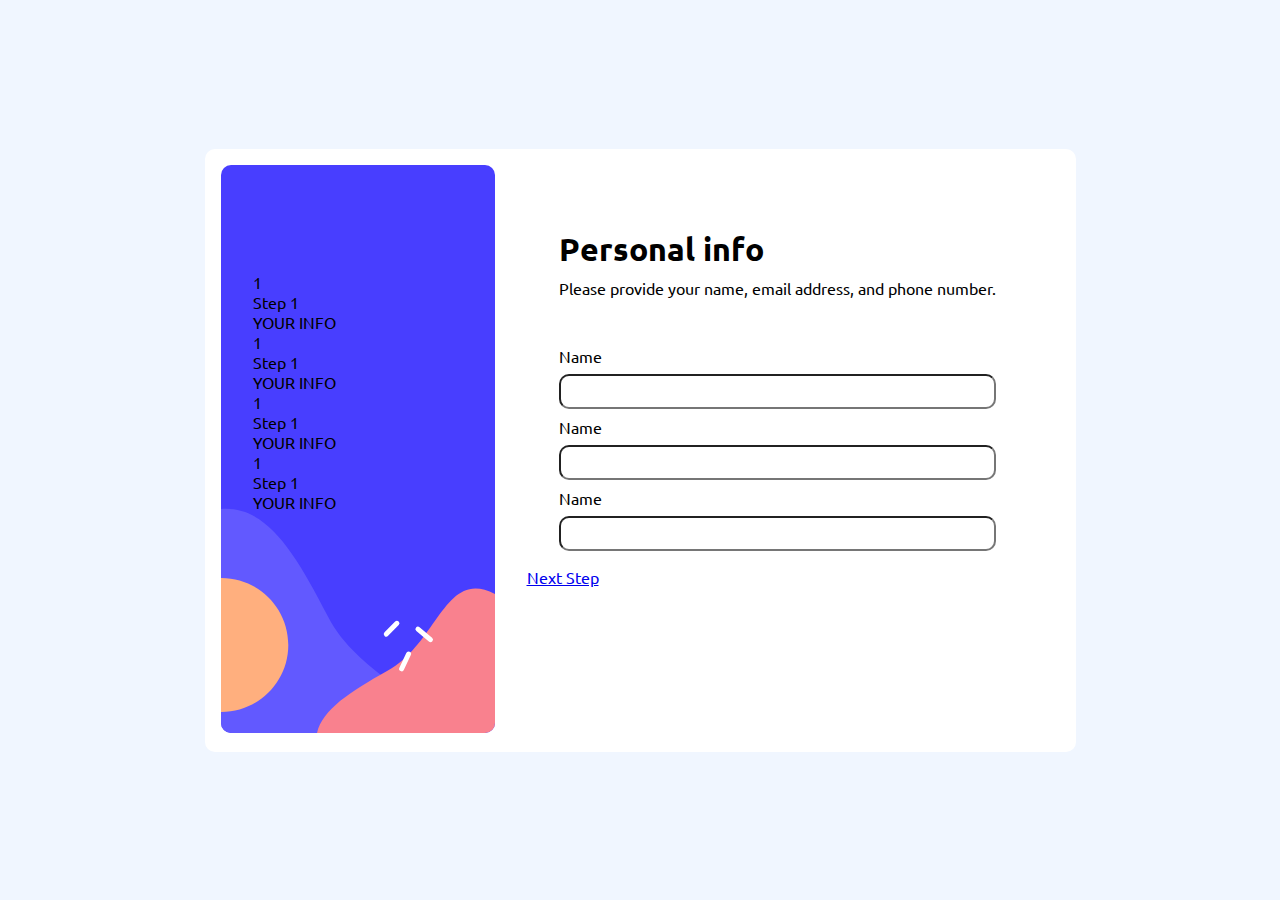
<file: challenge/index.html>
<!DOCTYPE html>
<html lang="en">
<head>
    <meta charset="UTF-8">
    <meta name="viewport" content="width=device-width, initial-scale=1.0">
    <link rel="stylesheet" href="styles.css">
    <title>Document</title>
</head>
<body>
    <div class="container">
        <div class="box">
            <div class="sidebar">
                <svg xmlns="http://www.w3.org/2000/svg" class="sidebar-img" width="274" height="568" fill="none" viewBox="0 0 274 568"><rect width="274" height="568" fill="#483EFF" rx="10"/><mask id="a" width="274" height="568" x="0" y="0" maskUnits="userSpaceOnUse" style="mask-type:alpha"><rect width="274" height="568" fill="#fff" rx="10"/></mask><g mask="url(#a)"><path fill="#6259FF" fill-rule="evenodd" d="M-34.692 543.101C3.247 632.538 168.767 685.017 211.96 612.52c43.194-72.497-66.099-85.653-104.735-160.569-38.635-74.916-68.657-121.674-124.482-104.607-55.824 17.068-55.375 106.32-17.436 195.757Z" clip-rule="evenodd"/><path fill="#F9818E" fill-rule="evenodd" d="M233.095 601.153c60.679-28.278 92.839-143.526 41.875-171.528-50.965-28.003-57.397 47.579-108.059 75.987-50.662 28.408-82.14 50.207-69.044 88.241 13.096 38.034 74.549 35.578 135.228 7.3Z" clip-rule="evenodd"/><path stroke="#fff" stroke-linecap="round" stroke-linejoin="bevel" stroke-width="5" d="m165.305 469.097 10.607-10.806M209.461 474.581l-12.506-10.503M187.56 488.991l-6.908 14.798"/><path fill="#FFAF7E" d="M.305 546.891c37.003 0 67-29.997 67-67s-29.997-67-67-67-67 29.997-67 67 29.997 67 67 67Z"/></g></svg>
                <div class="sidebar-container">
                    <div class="step-one">
                        <div class="number">1</div>
                        <p>Step 1</p>
                        <p>YOUR INFO</p>
                    </div>
                    <div class="step-one">
                        <div class="number">1</div>
                        <p>Step 1</p>
                        <p>YOUR INFO</p>
                    </div>
                    <div class="step-one">
                        <div class="number">1</div>
                        <p>Step 1</p>
                        <p>YOUR INFO</p>
                    </div>
                    <div class="step-one">
                        <div class="number">1</div>
                        <p>Step 1</p>
                        <p>YOUR INFO</p>
                    </div>
                </div>
            </div>
        </div>
        <div class="main">
            <div class="main-heading">
                <h1 class="main-title">Personal info</h1>
                <p class="main-text">Please provide your name, email address, and phone number.</p>
            </div>
            <form class="form">
                <label for="name">Name</label>
                <input type="text" id="input-name" name="name" id="">
                <label for="name">Name</label>
                <input type="text" name="name" id="">
                <label for="name">Name</label>
                <input type="text" name="name" id="">
            </form>
            <div class="btn-group">
                <a href="/challenge/steptwo.html" onclick="setLocalStorage()" >Next Step</a>
            </div>
        </div>
    </div>


    <script src="code.js"></script>
</body>
</html>
</file>
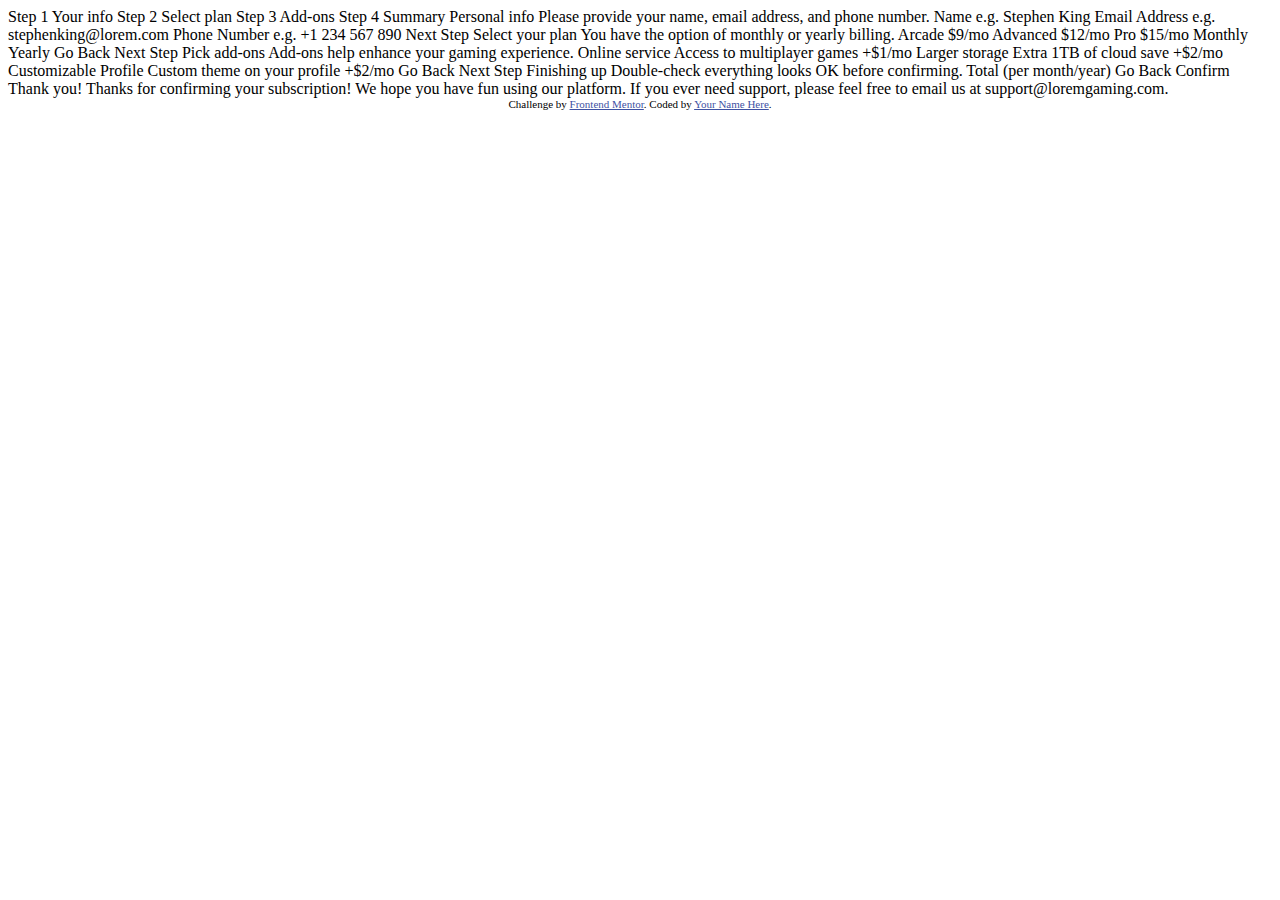
<file: multi-step-form-main/index.html>
<!DOCTYPE html>
<html lang="en">
<head>
  <meta charset="UTF-8">
  <meta name="viewport" content="width=device-width, initial-scale=1.0"> <!-- displays site properly based on user's device -->

  <link rel="icon" type="image/png" sizes="32x32" href="./assets/images/favicon-32x32.png">
  
  <title>Frontend Mentor | Multi-step form</title>

  <!-- Feel free to remove these styles or customise in your own stylesheet 👍 -->
  <style>
    .attribution { font-size: 11px; text-align: center; }
    .attribution a { color: hsl(228, 45%, 44%); }
  </style>
</head>
<body>

  <!-- Sidebar start -->

  Step 1
  Your info

  Step 2
  Select plan

  Step 3
  Add-ons

  Step 4
  Summary

  <!-- Sidebar end -->

  <!-- Step 1 start -->

  Personal info
  Please provide your name, email address, and phone number.

  Name
  e.g. Stephen King

  Email Address
  e.g. stephenking@lorem.com

  Phone Number
  e.g. +1 234 567 890

  Next Step

  <!-- Step 1 end -->

  <!-- Step 2 start -->

  Select your plan
  You have the option of monthly or yearly billing.

  Arcade
  $9/mo

  Advanced
  $12/mo

  Pro
  $15/mo

  Monthly
  Yearly

  Go Back
  Next Step

  <!-- Step 2 end -->

  <!-- Step 3 start -->

  Pick add-ons
  Add-ons help enhance your gaming experience.

  Online service
  Access to multiplayer games
  +$1/mo

  Larger storage
  Extra 1TB of cloud save
  +$2/mo

  Customizable Profile
  Custom theme on your profile
  +$2/mo

  Go Back
  Next Step

  <!-- Step 3 end -->

  <!-- Step 4 start -->

  Finishing up
  Double-check everything looks OK before confirming.

  <!-- Dynamically add subscription and add-on selections here -->

  Total (per month/year)

  Go Back
  Confirm

  <!-- Step 4 end -->

  <!-- Step 5 start -->

  Thank you!

  Thanks for confirming your subscription! We hope you have fun 
  using our platform. If you ever need support, please feel free 
  to email us at support@loremgaming.com.

  <!-- Step 5 end -->
  
  <div class="attribution">
    Challenge by <a href="https://www.frontendmentor.io?ref=challenge" target="_blank">Frontend Mentor</a>. 
    Coded by <a href="#">Your Name Here</a>.
  </div>
</body>
</html>
</file>
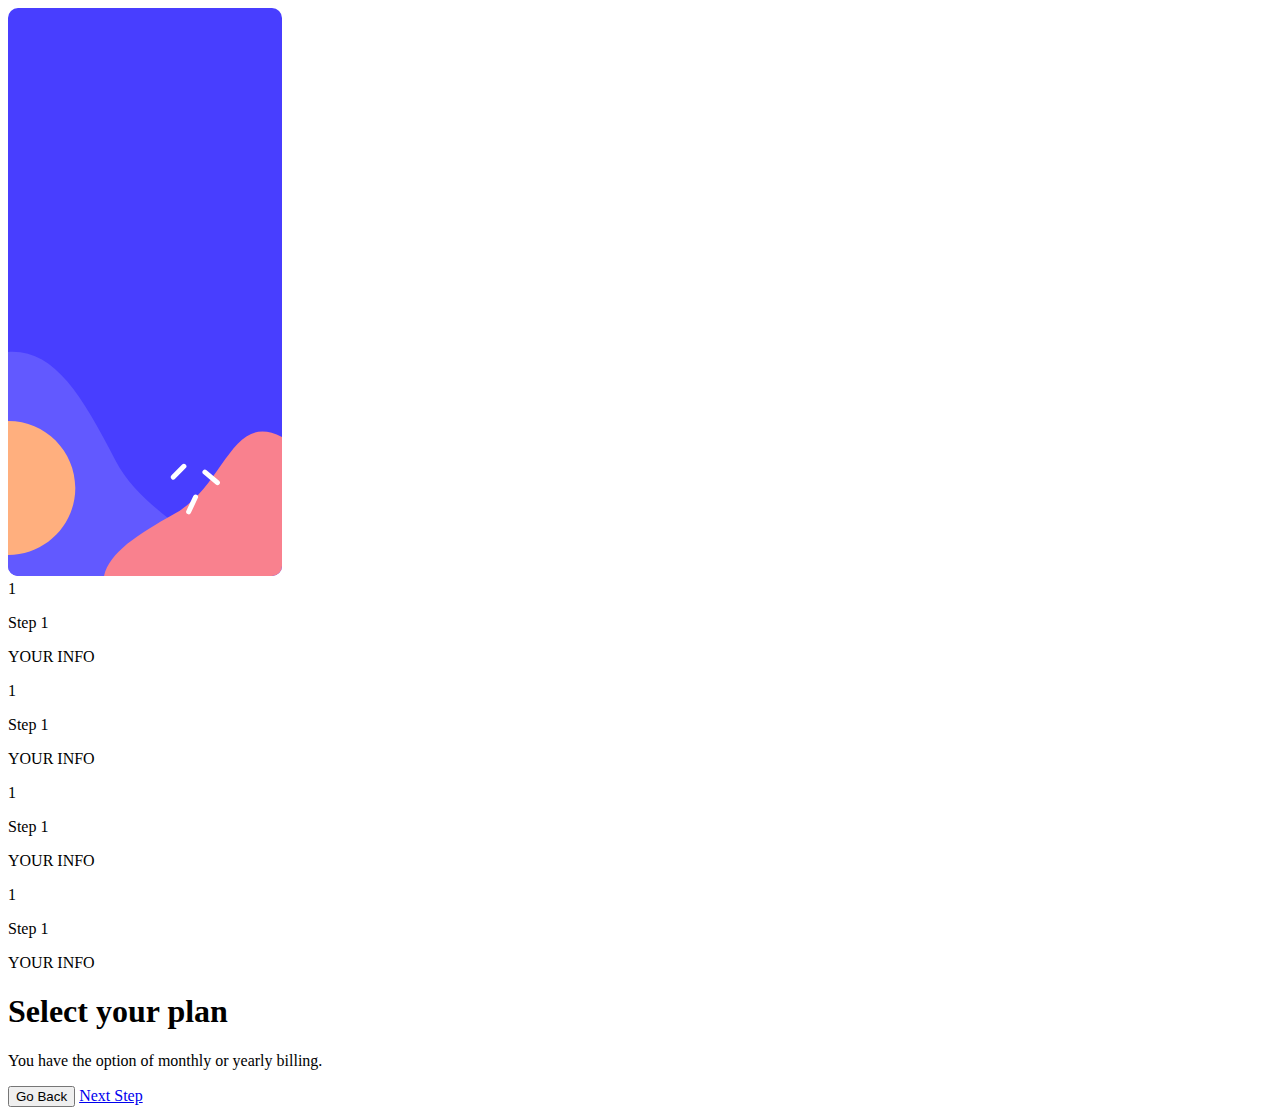
<file: challenge/steptwo.html>
<!DOCTYPE html>
<html lang="en">
<head>
    <meta charset="UTF-8">
    <meta name="viewport" content="width=device-width, initial-scale=1.0">
    <!-- <link rel="stylesheet" href="styles.css"> -->
    <title>Document</title>
</head>
<body>
    <div class="container">
        <div class="box">
            <div class="sidebar">
                <svg xmlns="http://www.w3.org/2000/svg" class="sidebar-img" width="274" height="568" fill="none" viewBox="0 0 274 568"><rect width="274" height="568" fill="#483EFF" rx="10"/><mask id="a" width="274" height="568" x="0" y="0" maskUnits="userSpaceOnUse" style="mask-type:alpha"><rect width="274" height="568" fill="#fff" rx="10"/></mask><g mask="url(#a)"><path fill="#6259FF" fill-rule="evenodd" d="M-34.692 543.101C3.247 632.538 168.767 685.017 211.96 612.52c43.194-72.497-66.099-85.653-104.735-160.569-38.635-74.916-68.657-121.674-124.482-104.607-55.824 17.068-55.375 106.32-17.436 195.757Z" clip-rule="evenodd"/><path fill="#F9818E" fill-rule="evenodd" d="M233.095 601.153c60.679-28.278 92.839-143.526 41.875-171.528-50.965-28.003-57.397 47.579-108.059 75.987-50.662 28.408-82.14 50.207-69.044 88.241 13.096 38.034 74.549 35.578 135.228 7.3Z" clip-rule="evenodd"/><path stroke="#fff" stroke-linecap="round" stroke-linejoin="bevel" stroke-width="5" d="m165.305 469.097 10.607-10.806M209.461 474.581l-12.506-10.503M187.56 488.991l-6.908 14.798"/><path fill="#FFAF7E" d="M.305 546.891c37.003 0 67-29.997 67-67s-29.997-67-67-67-67 29.997-67 67 29.997 67 67 67Z"/></g></svg>
                <div class="sidebar-container">
                    <div class="step-one">
                        <div class="number">1</div>
                        <p>Step 1</p>
                        <p>YOUR INFO</p>
                    </div>
                    <div class="step-one">
                        <div class="number">1</div>
                        <p>Step 1</p>
                        <p>YOUR INFO</p>
                    </div>
                    <div class="step-one">
                        <div class="number">1</div>
                        <p>Step 1</p>
                        <p>YOUR INFO</p>
                    </div>
                    <div class="step-one">
                        <div class="number">1</div>
                        <p>Step 1</p>
                        <p>YOUR INFO</p>
                    </div>
                </div>
            </div>
        </div>
        <div class="main">
            <h1>Select your plan</h1>
            <p>You have the option of monthly or yearly billing.</p>

            <div class="btn-group">
                <button onclick="fetchLocal()">Go Back</button>
                <!-- <a href="/challenge/index.html" onclick="fetchLocal()">Go Back</a> -->
                <a href="#">Next Step</a>
            </div>
        </div>
    </div>

    <script src="code.js"></script>
</body>
</html>
</file>
<file: challenge/styles.css>
@import url("https://fonts.googleapis.com/css2?family=Ubuntu:wght@400;500;700&display=swap");
* {
  padding: 0;
  margin: 0;
  box-sizing: border-box;
}

body {
  display: flex;
  justify-content: center;
  align-items: center;
  height: 100vh;
  color: #000;
  font-family: "Ubuntu", sans-serif;
  background-color: hsl(217, 100%, 97%);
}

.container {
  display: flex;
  background-color: hsl(0, 0%, 100%);
  padding: 1rem;
  border-radius: 10px;
}

.sidebar {
  width: max-content;
  border-radius: 10px;
}

.sidebar-img {
  position: relative;
}

.sidebar-container {
  position: absolute;
  z-index: 999;
  top: 15rem;
  padding: 2rem;
}

.main {
  width: max-content;
  padding: 2rem;
}

.main-heading {
  padding: 2rem;
}

.main-text {
  padding-block: 0.5rem;
}

.form {
  display: flex;
  flex-direction: column;
  margin: 0.5rem 2rem;
}

input {
  border-radius: 10px;
  padding: 0.5rem;
  margin-block: 0.5rem;
}

/*# sourceMappingURL=styles.css.map */
</file>
